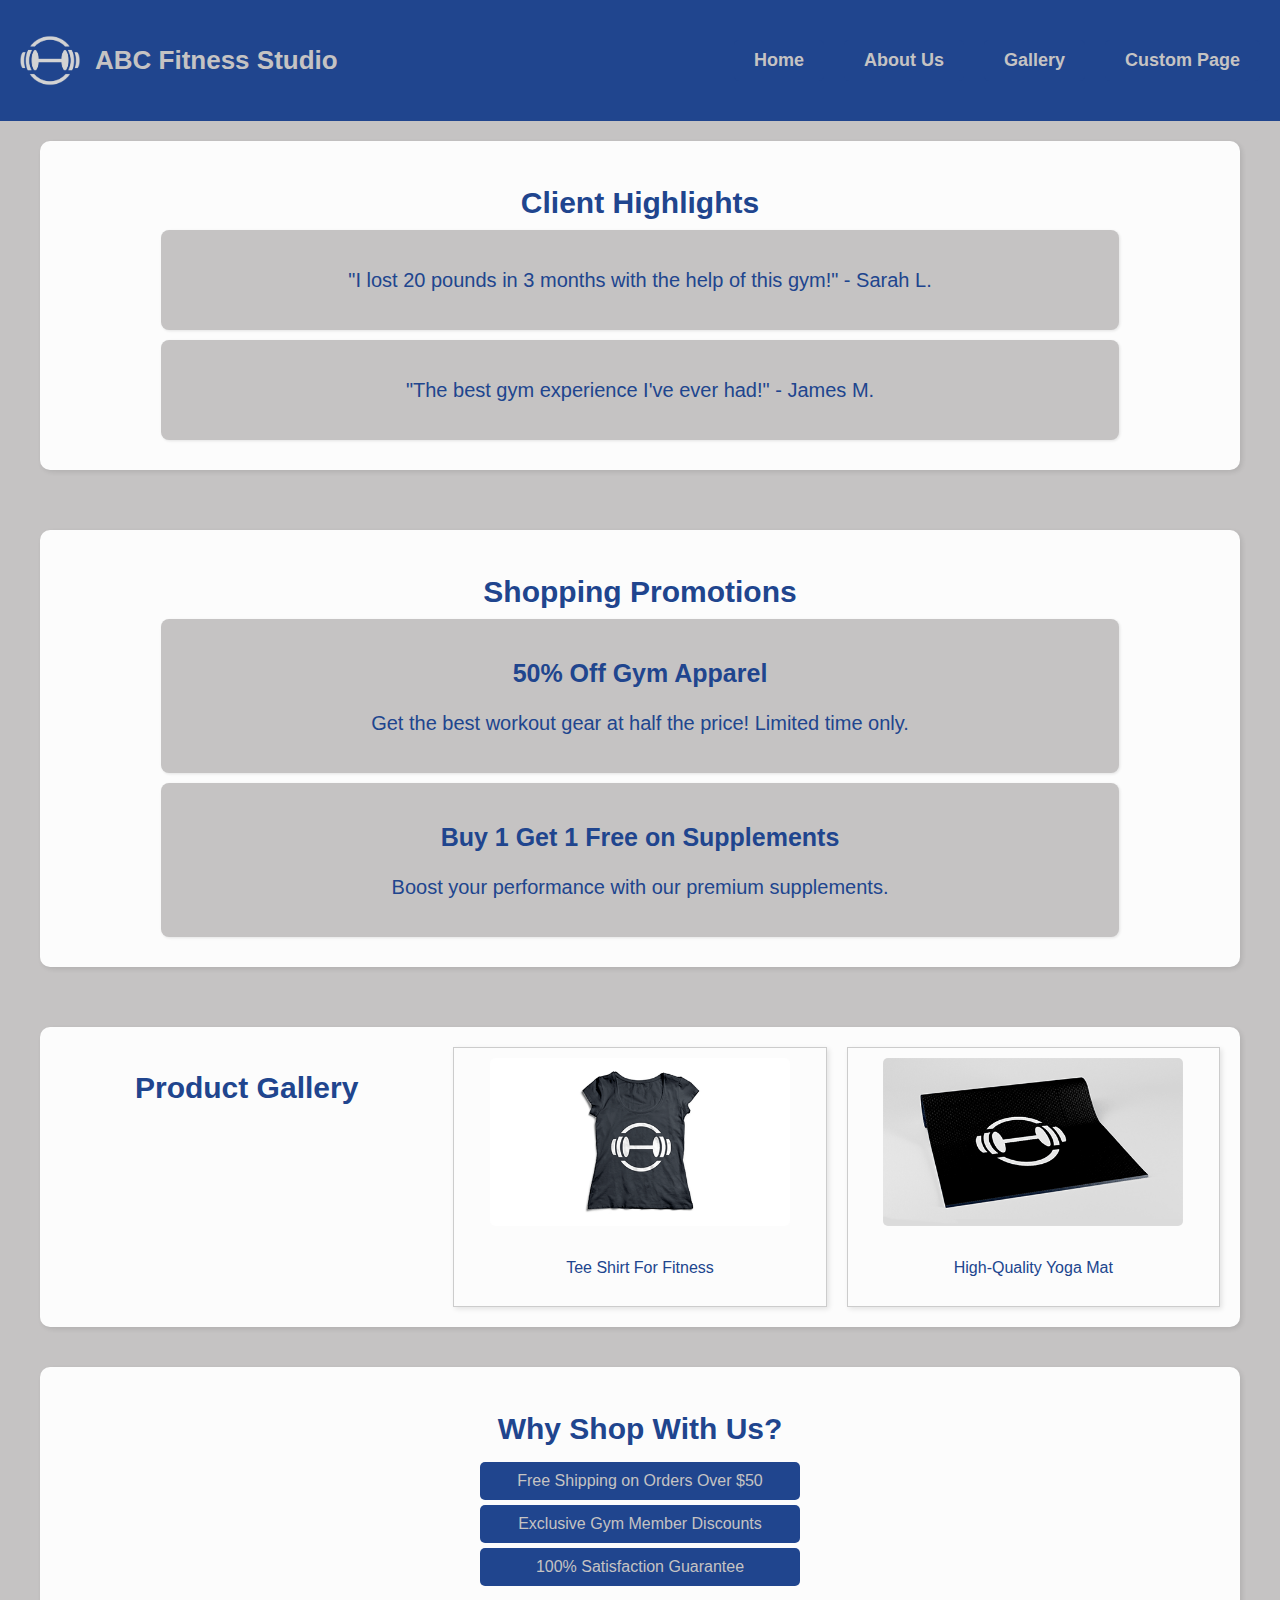
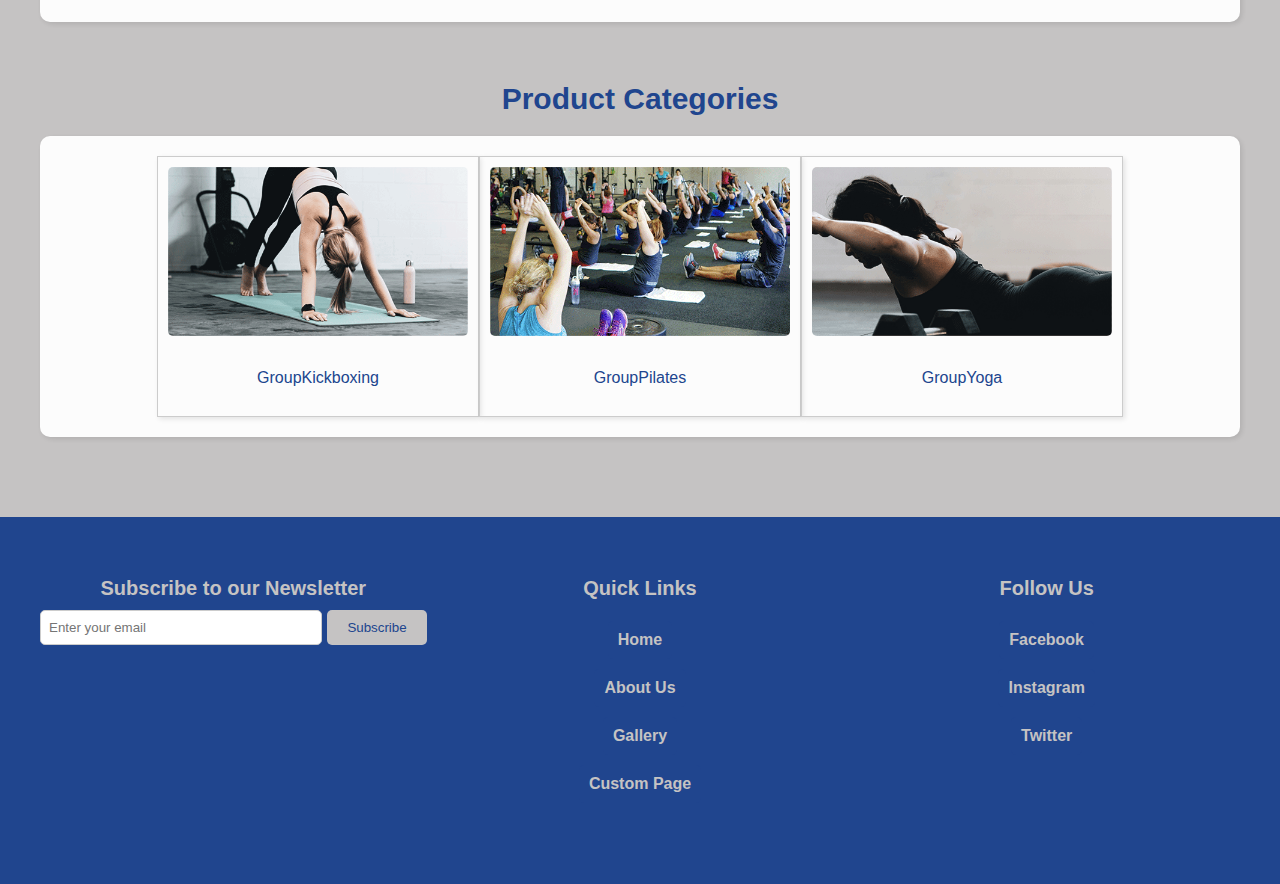
<file: index.html>
<!DOCTYPE html>
<html lang="en">
<head>
    <meta charset="UTF-8">
    <meta name="viewport" content="width=device-width, initial-scale=1.0">
    <title>ABC Fitness Studio</title>
    <link rel="stylesheet" href="style.css">
</head>
<body>
    <header>
        <div class="header-container">
            <div class="logo-title">
                <img src="images/logo.png" alt="ABC Fitness Studio Logo" class="logo">
                <h1>ABC Fitness Studio</h1>
            </div>
            <nav>
                <ul>
                    <li><a href="index.html">Home</a></li>
                    <li><a href="AboutUs.html">About Us</a></li>
                    <li><a href="Gallery.html">Gallery</a></li>
                    <li><a href="CustomPage.html">Custom Page</a></li>
                </ul>
            </nav>
        </div>
    </header>

    <main>

        <section class="client-highlights">
            <h2>Client Highlights</h2>
            <div class="highlight">
                <p>"I lost 20 pounds in 3 months with the help of this gym!" - Sarah L.</p>
            </div>
            <div class="highlight">
                <p>"The best gym experience I've ever had!" - James M.</p>
            </div>
        </section>
    
        <section class="shopping-promos">
            <h2>Shopping Promotions</h2>
            <div class="promo">
                <h3>50% Off Gym Apparel</h3>
                <p>Get the best workout gear at half the price! Limited time only.</p>
            </div>
            <div class="promo">
                <h3>Buy 1 Get 1 Free on Supplements</h3>
                <p>Boost your performance with our premium supplements.</p>
            </div>
        </section>
    
        <section class="product-gallery">
            <h2>Product Gallery</h2>
            <div class="product-item">
                <img src="images/product7.png" alt="Dumbbells">
                <p>Tee Shirt For Fitness</p>
            </div>
            <div class="product-item">
                <img src="images/product9.png" alt="Yoga Mat">
                <p>High-Quality Yoga Mat</p>
            </div>
        </section>
    
        <section class="shopping-perks">
            <h2>Why Shop With Us?</h2>
            <ul>
                <li>Free Shipping on Orders Over $50</li>
                <li>Exclusive Gym Member Discounts</li>
                <li>100% Satisfaction Guarantee</li>
            </ul>
        </section>


        <section class="products">
            <h2>Product Categories</h2>
            <div class="product-grid">
                <div class="product-item">
                    <img src="images/product1.png" alt="Product 1">
                    <p>GroupKickboxing</p>
                </div>
                <div class="product-item">
                    <img src="images/product2.png" alt="Product 2">
                    <p>GroupPilates</p>
                </div>
                <div class="product-item">
                    <img src="images/product3.png" alt="Product 3">
                    <p>GroupYoga</p>
                </div>
            </div>
        </section>
    </main>

    <footer>
        <div class="footer-container">
            <section class="newsletter">
                <h3>Subscribe to our Newsletter</h3>
                <form>
                    <input type="email" placeholder="Enter your email">
                    <button id="subscribe" type="submit">Subscribe</button>
                </form>
            </section>
    
            <section class="footer-links">
                <h3>Quick Links</h3>
                <ul>
                    <li><a href="index.html">Home</a></li>
                    <li><a href="AboutUs.html">About Us</a></li>
                    <li><a href="Gallery.html">Gallery</a></li>
                    <li><a href="CustomPage.html">Custom Page</a></li>
                </ul>
            </section>
    
            <section class="social-media">
                <h3>Follow Us</h3>
                <ul>
                    <li><a href="https://www.facebook.com/">Facebook</a></li>
                    <li><a href="https://www.instagram.com/">Instagram</a></li>
                    <li><a href="https://x.com/">Twitter</a></li>
                </ul>
            </section>
        </div>
    </footer>
</body>
</html>
</file>
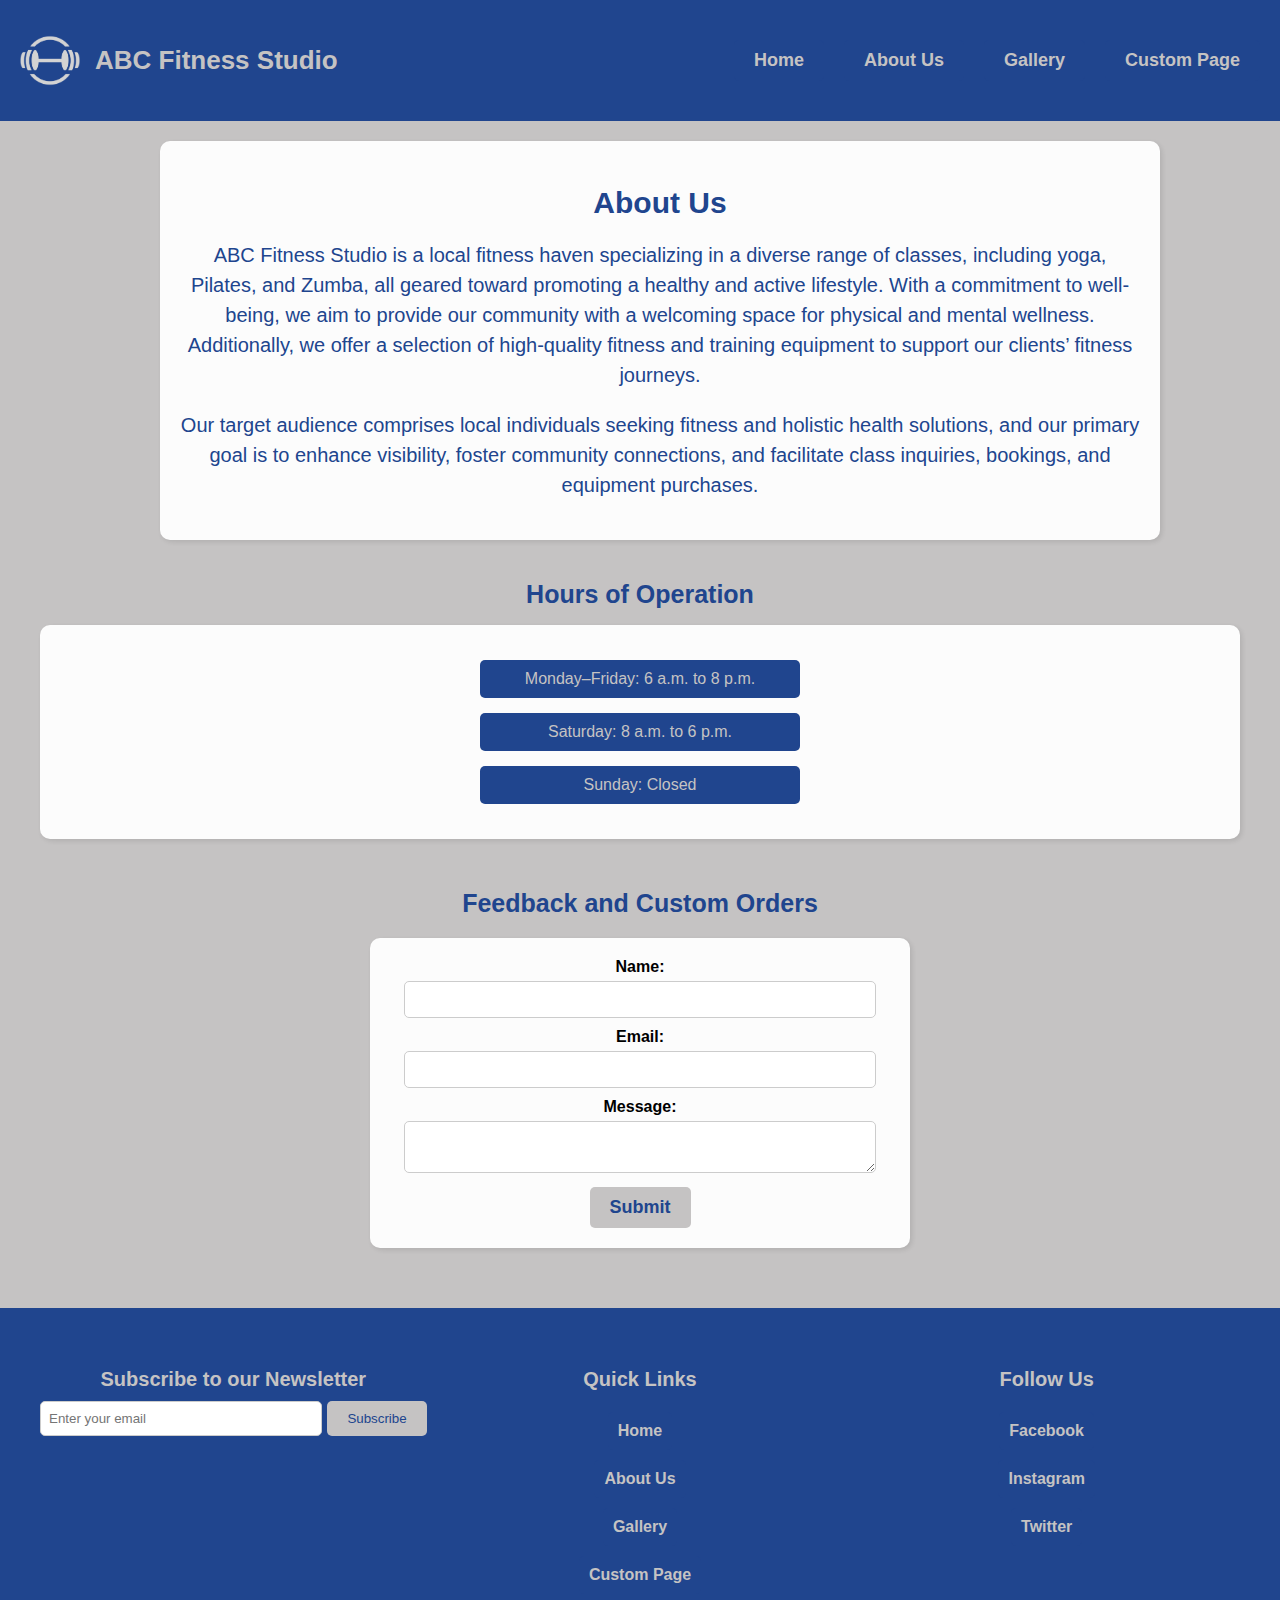
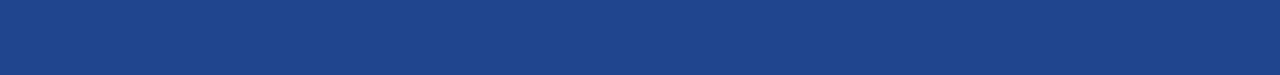
<file: AboutUs.html>
<!DOCTYPE html>
<html lang="en">
<head>
    <meta charset="UTF-8">
    <meta name="viewport" content="width=device-width, initial-scale=1.0">
    <title>About Us - ABC Fitness Studio</title>
    <link rel="stylesheet" href="style.css">
</head>
<body>
    <header>
        <div class="header-container">
            <div class="logo-title">
                <img src="images/logo.png" alt="ABC Fitness Studio Logo" class="logo">
                <h1>ABC Fitness Studio</h1>
            </div>
            <nav>
                <ul>
                    <li><a href="index.html">Home</a></li>
                    <li><a href="AboutUs.html">About Us</a></li>
                    <li><a href="Gallery.html">Gallery</a></li>
                    <li><a href="CustomPage.html">Custom Page</a></li>
                </ul>
            </nav>
        </div>
    </header>

    <main>
        <div id="aboutUs">
            <h2>About Us</h2>
            <p class="clientDescription1">ABC Fitness Studio is a local fitness haven specializing in a diverse range of classes, including yoga, Pilates, and Zumba, all geared toward promoting a healthy and active lifestyle. With a commitment to well-being, we aim to provide our community with a welcoming space for physical and mental wellness. Additionally, we offer a selection of high-quality fitness and training equipment to support our clients’ fitness journeys.</p>
            <p class="clientDescription2">Our target audience comprises local individuals seeking fitness and holistic health solutions, and our primary goal is to enhance visibility, foster community connections, and facilitate class inquiries, bookings, and equipment purchases.</p>
        </div>
        <h3>Hours of Operation</h3>
        <ul id="operationsHours">
            <li>Monday–Friday: 6 a.m. to 8 p.m.</li>
            <li>Saturday: 8 a.m. to 6 p.m.</li>
            <li>Sunday: Closed</li>
        </ul>

        <h3>Feedback and Custom Orders</h3>
        <form id="feedback-form">
            <label for="name">Name:</label>
            <input type="text" id="name" name="name" required>

            <label for="email">Email:</label>
            <input type="email" id="email" name="email" required>

            <label for="message">Message:</label>
            <textarea id="message" name="message" required></textarea>

            <button type="submit">Submit</button>
        </form>
    </main>

    <footer>
        <div class="footer-container">
            <section class="newsletter">
                <h3>Subscribe to our Newsletter</h3>
                <form>
                    <input type="email" placeholder="Enter your email">
                    <button type="submit">Subscribe</button>
                </form>
            </section>
    
            <section class="footer-links">
                <h3>Quick Links</h3>
                <ul>
                    <li><a href="index.html">Home</a></li>
                    <li><a href="AboutUs.html">About Us</a></li>
                    <li><a href="Gallery.html">Gallery</a></li>
                    <li><a href="CustomPage.html">Custom Page</a></li>
                </ul>
            </section>
    
            <section class="social-media">
                <h3>Follow Us</h3>
                <ul>
                    <li><a href="https://www.facebook.com/">Facebook</a></li>
                    <li><a href="https://www.instagram.com/">Instagram</a></li>
                    <li><a href="https://x.com/">Twitter</a></li>
                </ul>
            </section>
        </div>
    </footer>
    <script src="index.js"></script>
</body>
</html>
</file>
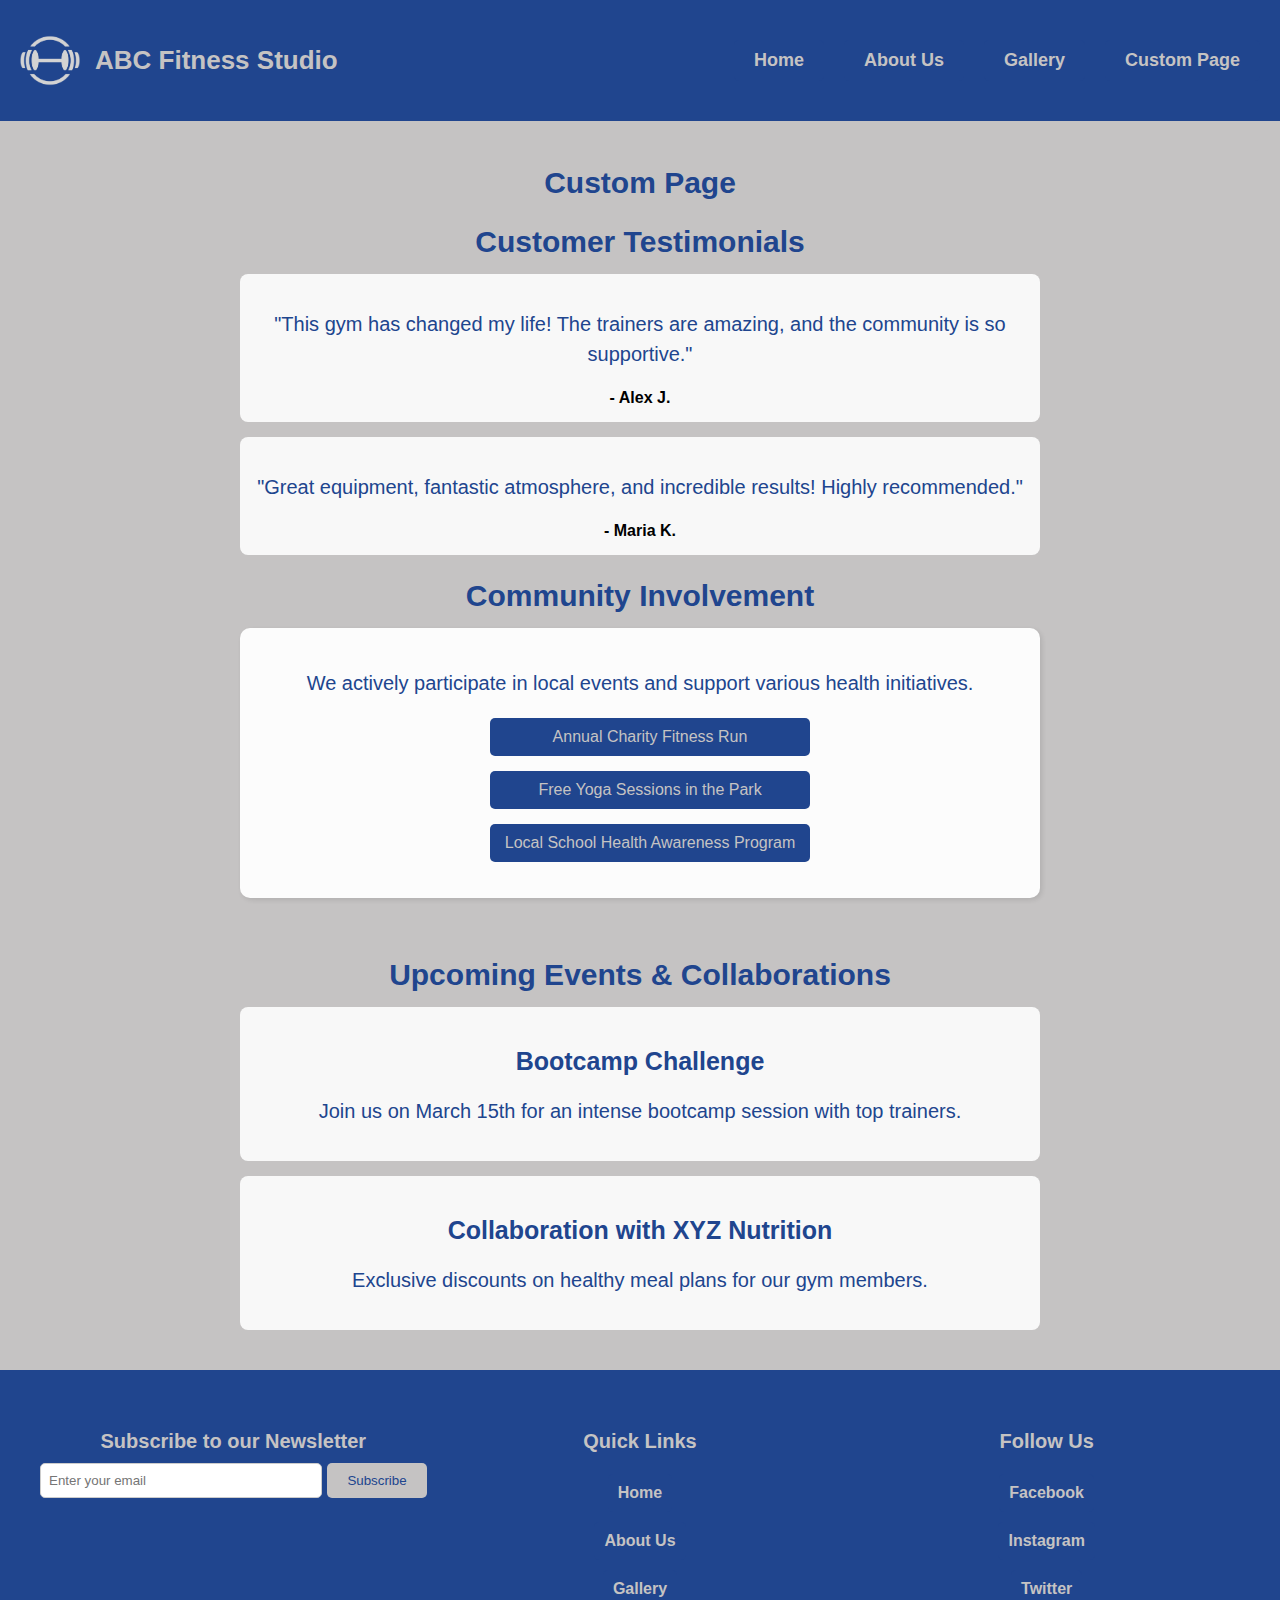
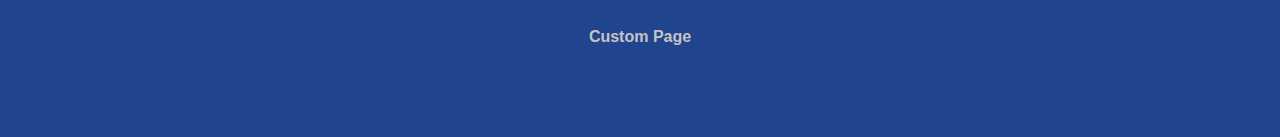
<file: CustomPage.html>
<!DOCTYPE html>
<html lang="en">
<head>
    <meta charset="UTF-8">
    <meta name="viewport" content="width=device-width, initial-scale=1.0">
    <title>Custom Page - ABC Fitness Studio</title>
    <link rel="stylesheet" href="style.css">
</head>
<body>
    <header>
        <div class="header-container">
            <div class="logo-title">
                <img src="images/logo.png" alt="ABC Fitness Studio Logo" class="logo">
                <h1>ABC Fitness Studio</h1>
            </div>
            <nav>
                <ul>
                    <li><a href="index.html">Home</a></li>
                    <li><a href="AboutUs.html">About Us</a></li>
                    <li><a href="Gallery.html">Gallery</a></li>
                    <li><a href="CustomPage.html">Custom Page</a></li>
                </ul>
            </nav>
        </div>
    </header>

    <main class="custom-page">
        <h2>Custom Page</h2>
        
        <section class="testimonials">
            <h2>Customer Testimonials</h2>
            <div class="testimonial">
                <p>"This gym has changed my life! The trainers are amazing, and the community is so supportive."</p>
                <span>- Alex J.</span>
            </div>
            <div class="testimonial">
                <p>"Great equipment, fantastic atmosphere, and incredible results! Highly recommended."</p>
                <span>- Maria K.</span>
            </div>
        </section>
    
        <section>
            <h2>Community Involvement</h2>
            <div class="community">
                <p>We actively participate in local events and support various health initiatives.</p>
                <ul>
                    <li>Annual Charity Fitness Run</li>
                    <li>Free Yoga Sessions in the Park</li>
                    <li>Local School Health Awareness Program</li>
                </ul>
            </div>
        </section>
    
        <section class="events">
            <h2>Upcoming Events & Collaborations</h2>
            <div class="event">
                <h3>Bootcamp Challenge</h3>
                <p>Join us on March 15th for an intense bootcamp session with top trainers.</p>
            </div>
            <div class="event">
                <h3>Collaboration with XYZ Nutrition</h3>
                <p>Exclusive discounts on healthy meal plans for our gym members.</p>
            </div>
        </section>
    </main>

    <footer>
        <div class="footer-container">
            <section class="newsletter">
                <h3>Subscribe to our Newsletter</h3>
                <form>
                    <input type="email" placeholder="Enter your email">
                    <button type="submit">Subscribe</button>
                </form>
            </section>
    
            <section class="footer-links">
                <h3>Quick Links</h3>
                <ul>
                    <li><a href="index.html">Home</a></li>
                    <li><a href="AboutUs.html">About Us</a></li>
                    <li><a href="Gallery.html">Gallery</a></li>
                    <li><a href="CustomPage.html">Custom Page</a></li>
                </ul>
            </section>
    
            <section class="social-media">
                <h3>Follow Us</h3>
                <ul>
                    <li><a href="https://www.facebook.com/">Facebook</a></li>
                    <li><a href="https://www.instagram.com/">Instagram</a></li>
                    <li><a href="https://x.com/">Twitter</a></li>
                </ul>
            </section>
        </div>
    </footer>
</body>
</html>
</file>
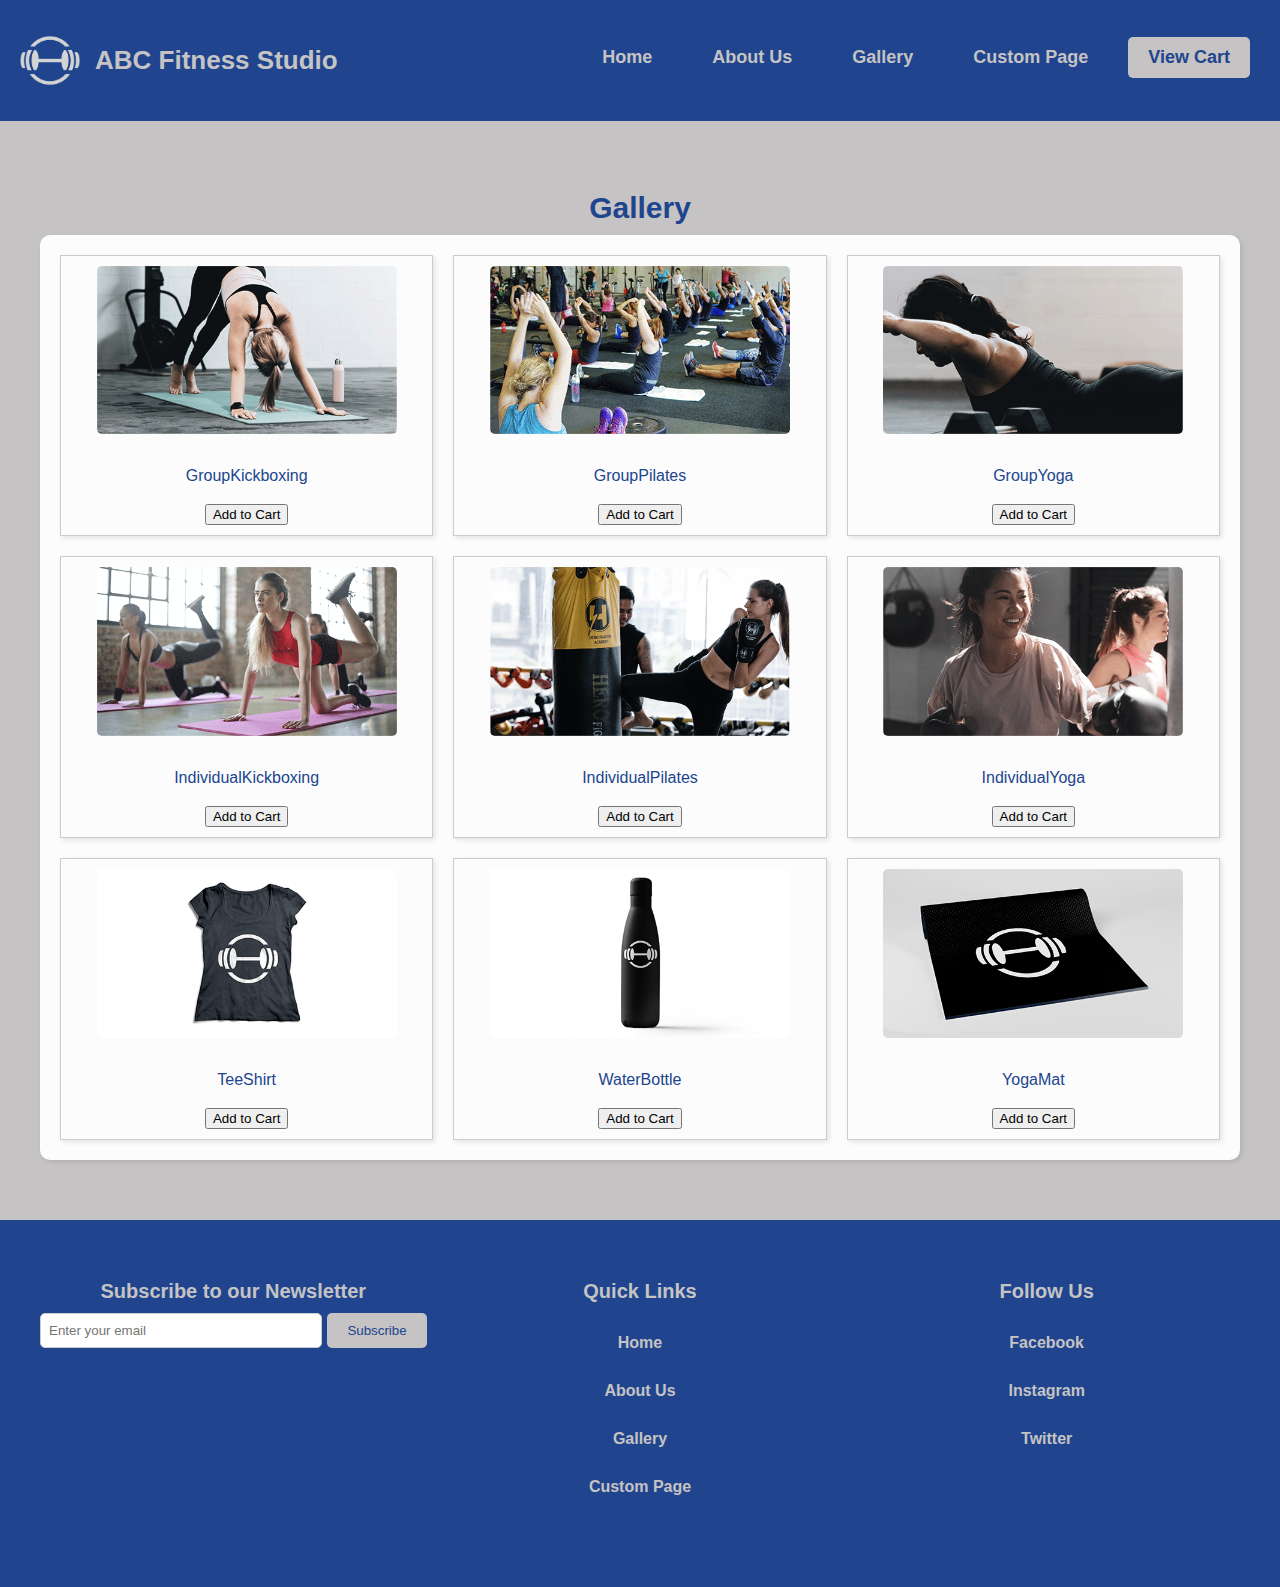
<file: Gallery.html>
<!DOCTYPE html>
<html lang="en">

<head>
    <meta charset="UTF-8">
    <meta name="viewport" content="width=device-width, initial-scale=1.0">
    <title>Gallery - ABC Fitness Studio</title>
    <link rel="stylesheet" href="style.css">
</head>

<body>
    <header>
        <div class="header-container">
            <div class="logo-title">
                <img src="images/logo.png" alt="ABC Fitness Studio Logo" class="logo">
                <h1>ABC Fitness Studio</h1>
            </div>
            <nav>
                <ul>
                    <li><a href="index.html">Home</a></li>
                    <li><a href="AboutUs.html">About Us</a></li>
                    <li><a href="Gallery.html">Gallery</a></li>
                    <li><a href="CustomPage.html">Custom Page</a></li>
                    <button class="view-cart">View Cart</button>
                </ul>
            </nav>
        </div>
    </header>

    <main>
        <h2 id="gallery-heading">Gallery</h2>
        <div class="product-gallery">
            <div class="product-item">
                <img src="images/product1.png" alt="Product 1">
                <p>GroupKickboxing</p>
                <button>Add to Cart</button>
            </div>
            <div class="product-item">
                <img src="images/product2.png" alt="Product 2">
                <p>GroupPilates</p>
                <button>Add to Cart</button>
            </div>
            <div class="product-item">
                <img src="images/product3.png" alt="Product 3">
                <p>GroupYoga</p>
                <button>Add to Cart</button>
            </div>
            <div class="product-item">
                <img src="images/product4.png" alt="Product 4">
                <p>IndividualKickboxing</p>
                <button>Add to Cart</button>
            </div>
            <div class="product-item">
                <img src="images/product5.png" alt="Product 5">
                <p>IndividualPilates</p>
                <button>Add to Cart</button>
            </div>
            <div class="product-item">
                <img src="images/product6.png" alt="Product 6">
                <p>IndividualYoga</p>
                <button>Add to Cart</button>
            </div>
            <div class="product-item">
                <img src="images/product7.png" alt="Product 7">
                <p>TeeShirt</p>
                <button>Add to Cart</button>
            </div>
            <div class="product-item">
                <img src="images/product8.png" alt="Product 8">
                <p>WaterBottle</p>
                <button>Add to Cart</button>
            </div>
            <div class="product-item">
                <img src="images/product9.png" alt="Product 9">
                <p>YogaMat</p>
                <button>Add to Cart</button>
            </div>
        </div>
    </main>

    <footer>
        <div class="footer-container">
            <section class="newsletter">
                <h3>Subscribe to our Newsletter</h3>
                <form>
                    <input type="email" placeholder="Enter your email">
                    <button type="submit">Subscribe</button>
                </form>
            </section>
    
            <section class="footer-links">
                <h3>Quick Links</h3>
                <ul>
                    <li><a href="index.html">Home</a></li>
                    <li><a href="AboutUs.html">About Us</a></li>
                    <li><a href="Gallery.html">Gallery</a></li>
                    <li><a href="CustomPage.html">Custom Page</a></li>
                </ul>
            </section>
    
            <section class="social-media">
                <h3>Follow Us</h3>
                <ul>
                    <li><a href="https://www.facebook.com/">Facebook</a></li>
                    <li><a href="https://www.instagram.com/">Instagram</a></li>
                    <li><a href="https://x.com/">Twitter</a></li>
                </ul>
            </section>
        </div>
    </footer>
    
    <div id="cart-modal" class="modal">
        <span class="close">&times;</span>
        <div class="cart-items"></div>
        <button class="clear-cart">Clear Cart</button>
        <button class="process-order">Process Order</button>
    </div>
    <script src="index.js"></script>
</body>

</html>
</file>
<file: style.css>
body {
  font-family: 'Calibri', sans-serif;
  background-color: #C5C3C3; 
  margin: 0;
  padding: 0;
}

main {
  text-align: center;
  max-width: 1200px;
  margin: 0 auto;
  padding: 20px;
  font-family: Arial, sans-serif;
}

h2 {
  font-size: 30px;
  font-weight: bold;
  color: #20458E; 
  margin-bottom: 10px;
  font-family: Arial, sans-serif;
}

p {
  font-family: 'Calibri', sans-serif;
  font-size: 20px;
  color: #20458E; 
  line-height: 1.5;
}

ul {
  list-style-type: disc;
  padding-left: 20px;
}

li {
  font-family: 'Calibri', sans-serif;
  font-size: 20px;
  color: #20458E;
}

.header-container {
  display: flex;
  align-items: center;
  justify-content: space-between;
  padding: 20px;
  background-color: #20458E;
}

.logo-title {
  display: flex;
  align-items: center;
}

.logo {
  width: 60px;
  margin-right: 15px;
  margin-top: 10px;
}

.logo-title h1 {
  font-family: Arial, sans-serif;
  font-size: 26px;
  font-weight: bold;
  color: #C5C3C3;
}

nav ul {
  list-style: none;
  display: flex;
  gap: 20px;
  margin: 0;
  padding: 0;
}

nav li {
  display: inline-block;
  margin: 0 10px;
}

nav a {
  text-decoration: none;
  color: #C5C3C3;
  font-weight: bold;
  font-size: 18px;
  padding: 10px;
}

.client-highlights, 
.shopping-promos, 
.product-gallery, 
.shopping-perks, 
.product-grid, 
#aboutUs, 
#operationsHours, 
#feedback-form,
.community {
  margin-bottom: 60px;
  background: #fCfCfC;
  padding: 20px;
  border-radius: 10px;
  box-shadow: 2px 2px 5px rgba(0, 0, 0, 0.1);
}

.highlight, .promo {
  background: #C5C3C3;
  padding: 15px;
  border-radius: 8px;
  margin: 10px auto;
  width: 80%;
  box-shadow: 1px 1px 3px rgba(0, 0, 0, 0.1);
}

.shopping-perks ul {
  list-style: none;
  padding: 0;
}

.shopping-perks li {
  background: #20458E;
  color: #C5C3C3;
  padding: 10px;
  margin: 5px auto;
  border-radius: 5px;
}

.product-grid {
  display: flex;
  flex-wrap: wrap;
  justify-content: center;
  margin-top: 20px;
}

#feedback-form button,
.view-cart,
.clear-cart,
.process-order {
  display: inline-block;
  padding: 12px 25px;
  background-color: #C5C3C3;
  color: #20458E;
  font-weight: bold;
  font-size: 18px;
  text-decoration: none;
  border-radius: 5px;
  transition: 0.3s ease;
  border: none;
  cursor: pointer;
}
 
#subscribe:hover,
#feedback-form button:hover,
.view-cart:hover,
.clear-cart:hover,
.process-order:hover {
  background-color: #a8a8a8;
}

.footer-container {
  display: flex;
  justify-content: space-between;
  align-items: flex-start;
  background-color: #20458E;
  padding: 30px;
  color: #C5C3C3;
  flex-wrap: wrap;
}

.footer-container section {
flex: 1;
text-align: center;
padding: 10px;
}

.footer-links ul,
.social-media ul {
list-style: none;
padding: 0;
  display: flex;
  flex-direction: column;
  align-items: center;
}

.footer-links li,
.social-media li {
  margin: 5px 0;
}

.footer-links li {
margin: 5px 0;
}

.footer-links a {
color: #C5C3C3;
text-decoration: none;
font-weight: bold;
}

footer h3 {
  font-family: Arial, sans-serif;
  font-size: 20px;
  color: #C5C3C3;
  margin-bottom: 10px;
}

footer form {
  display: flex;
  gap: 5px;
}

  footer input[type="email"] {
    padding: 8px;
    border: 1px solid #ccc;
    border-radius: 5px;
    width: 70%;
}
  
  #feedback-form button[type="submit"],
  footer button[type="submit"] {
    padding: 10px 20px;
    background-color: #C5C3C3; 
    color: #20458E;
    border: none;
    border-radius: 5px;
    cursor: pointer;
  }
  
  footer a {
    text-decoration: none;
    color: #C5C3C3;
    font-weight: bold;
  }

  h3 {
    font-family: Arial, sans-serif;
    font-size: 25px;
    font-weight: bold;
    color: #C5C3C3; 
    margin-bottom: 10px;
    color: #20458E;
  }

  #operationsHours {
    margin-bottom: 50px;
  }

  #aboutUs {
    max-width: 80%;
    margin-left: 10%;
    margin-bottom: 40px;
  }
  
  #feedback-form {
    margin-top: 20px;
    max-width: 500px;
    margin: 20px auto;
    margin-bottom: 40px;
    padding: 20px;
    background: #fCfCfC;
    box-shadow: 2px 2px 5px rgba(0, 0, 0, 0.1);
  }
  
  #feedback-form label {
    display: block;
    margin-bottom: 5px;
    font-weight: bold;
  }

  #feedback-form input[type="text"],
  #feedback-form input[type="email"],
  #feedback-form textarea {
    width: 90%;
    padding: 10px 10px;
    margin-bottom: 10px;
    border: 1px solid #ccc;
    border-radius: 5px;
  }

  .product-gallery {
    display: grid;
    grid-template-columns: repeat(3, 1fr); 
    gap: 20px;
    padding: 20px;
    margin-bottom: 40px;
  }

  #gallery-heading {
    margin-top: 50px;
  }
  
  .product-item {
    text-align: center;
    padding: 10px;
    border: 1px solid #ccc;
    box-shadow: 2px 2px 5px rgba(0, 0, 0, 0.1);
  }
  
  .product-item img {
    max-width: 300px;
    width: 100%;
    height: auto;
    margin-bottom: 10px;
    border-radius: 5px;
  }
  
  .product-item p {
    font-family: 'Calibri', sans-serif;
    font-size: 16px;
    color: #20458E; 
  }
  
  .button-clicked {
      background-color: #ffa500; 
  }
  
  .view-cart {
    display: block;
    margin: 15px 10px 20px 0px;
    padding: 10px 20px;
    background-color: #C5C3C3; 
    color: #20458E; 
    border: none;
    border-radius: 5px;
    cursor: pointer;
    font-weight: bold;
    font-size: 18px;
  }

  .modal {
    display: none;
    position: fixed;
    top: 50%;
    left: 50%;
    transform: translate(-50%, -50%);
    width: 400px;
    height: auto;
    background: #C5C3C3;
    box-shadow: 0px 4px 10px rgba(0, 0, 0, 0.2);
    z-index: 1000;
    padding: 20px;
    border-radius: 8px;
  }

  .modal.active {
    display: block;
  }
  
  .modal-content {
    background-color: #fefefe;
    margin: 5% auto; 
    padding: 20px;
    border: 1px solid #888;
    width: 80%; 
  }
  
  .close {
    color: #aaa;
    float: right;
    font-size: 28px;
    font-weight: bold;
  }
  
  .close:hover,
  .close:focus {
    color: black;
    text-decoration: none;
    cursor: pointer;
  }
  
  .cart-items {
    margin-bottom: 10px;
  }
  
  .clear-cart,
  .process-order {
    padding: 10px 20px;
    background-color: #C5C3C3; 
    color: #20458E;
    border: none;
    border-radius: 5px;
    cursor: pointer;
    margin-right: 5px;
  }

  section {
    margin-bottom: 20px;
  }

  .custom-page {
    max-width: 800px;
    margin: 0 auto;
    padding: 20px;
    font-family: Arial, sans-serif;
  }
  .custom-page h2 {
    text-align: center;
    margin-bottom: 15px;
  }
  .testimonial, .event {
    background: #f8f8f8;
    padding: 15px;
    border-radius: 8px;
    margin-bottom: 15px;
    text-align: center;
  }
  .testimonial span {
    display: block;
    font-weight: bold;
    margin-top: 10px;
  }
  .community ul {
    list-style-type: disc;
    padding-left: 20px;
  }

  header img {
    max-width: 20%;
    height: auto;
    margin-bottom: 10px;
  }

  ul li {
    padding: 10px;
    margin: 5px 0;
    border-radius: 5px;
    background: #20458E;
    color: #C5C3C3;
    font-size: 16px;
    max-width: 300px;
    list-style: none;
    margin: 15px auto;
  }
</file>
